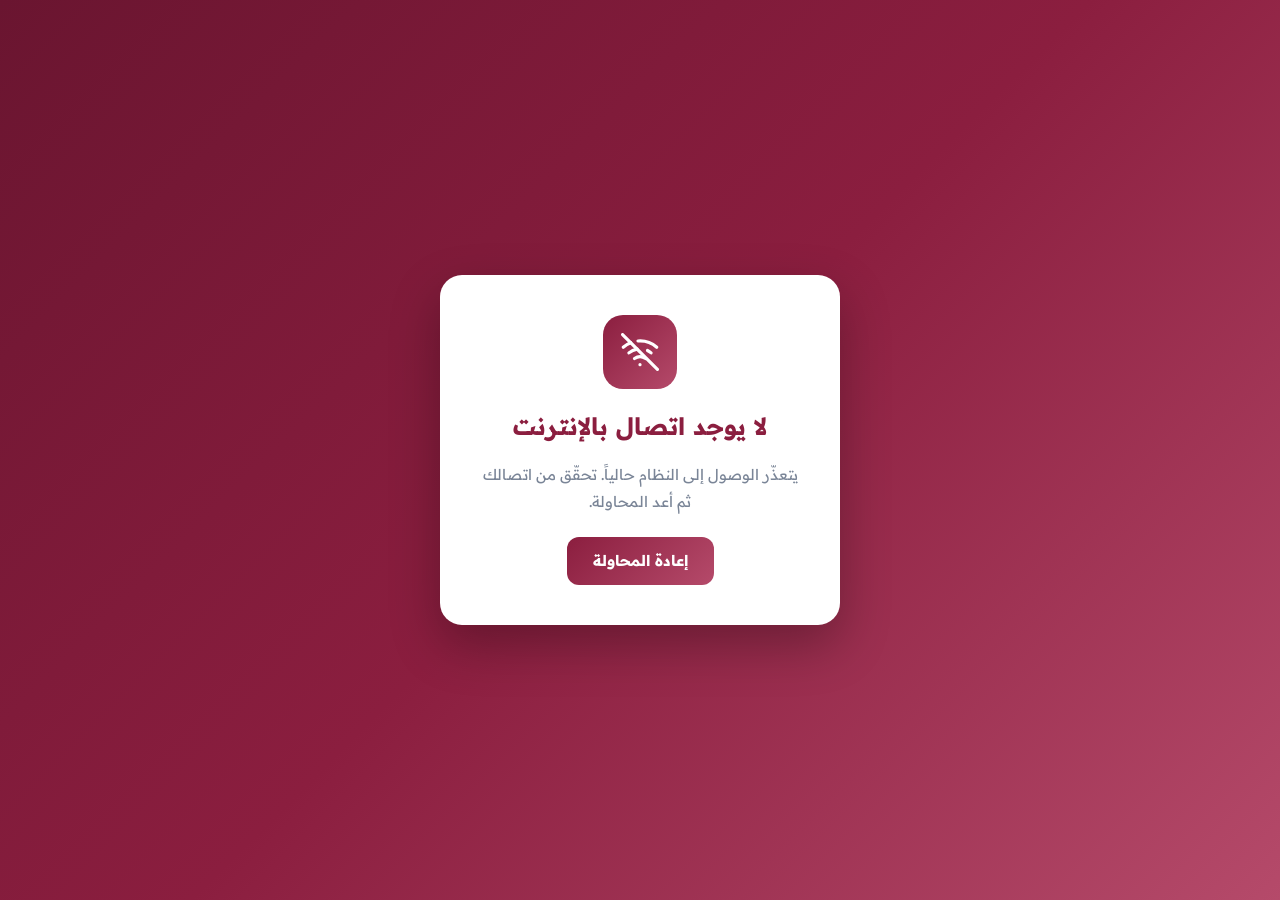
<file: offline.html>
<!DOCTYPE html>
<html lang="ar" dir="rtl">
<head>
<meta charset="UTF-8">
<meta name="viewport" content="width=device-width, initial-scale=1.0">
<title>غير متصل — نظام المهام</title>
<meta name="theme-color" content="#8b1e3f">
<link href="https://fonts.googleapis.com/css2?family=Readex+Pro:wght@400;500;700&display=swap" rel="stylesheet">
<link rel="stylesheet" href="/assets/style.css">
<style>
  body{font-family:'Readex Pro',sans-serif;display:flex;align-items:center;justify-content:center;min-height:100vh;
    background:linear-gradient(135deg,#6a1530,#8b1e3f,#b54a6a);padding:24px}
  .off{background:#fff;border-radius:22px;padding:40px 34px;max-width:400px;text-align:center;
    box-shadow:0 20px 50px rgba(0,0,0,.28)}
  .off .ic{width:74px;height:74px;border-radius:20px;margin:0 auto 18px;display:flex;align-items:center;
    justify-content:center;color:#fff;background:linear-gradient(135deg,#8b1e3f,#b54a6a)}
  .off .ic svg{width:38px;height:38px}
  .off h1{font-family:'Readex Pro',sans-serif;color:#8b1e3f;font-size:24px;margin-bottom:8px}
  .off p{color:#7a8597;font-size:15px;margin-bottom:22px;line-height:1.8}
  .off button{background:linear-gradient(135deg,#8b1e3f,#b54a6a);color:#fff;border:none;border-radius:12px;
    padding:12px 26px;font-size:15px;font-weight:700;font-family:inherit;cursor:pointer}
</style>
</head>
<body>
  <div class="off">
    <div class="ic">
      <svg viewBox="0 0 24 24" fill="none" stroke="currentColor" stroke-width="2" stroke-linecap="round" stroke-linejoin="round">
        <path d="M1 1l22 22"/><path d="M16.72 11.06A10.94 10.94 0 0119 12.55"/><path d="M5 12.55a10.94 10.94 0 015.17-2.39"/>
        <path d="M10.71 5.05A16 16 0 0122.58 9"/><path d="M1.42 9a15.91 15.91 0 014.7-2.88"/><path d="M8.53 16.11a6 6 0 016.95 0"/><line x1="12" y1="20" x2="12.01" y2="20"/>
      </svg>
    </div>
    <h1>لا يوجد اتصال بالإنترنت</h1>
    <p>يتعذّر الوصول إلى النظام حالياً. تحقّق من اتصالك ثم أعد المحاولة.</p>
    <button onclick="location.reload()">إعادة المحاولة</button>
  </div>
</body>
</html>
</file>
<file: assets/style.css>
/* ==========================================================
   نظام المهام — TaskTrak  |  نظام تصميم موحّد (فاتح + داكن)
   ========================================================== */
:root{
  --bg:#FAF9F5; --surface:#FFFFFF; --surface-sunk:#F3F1EC;
  --ink:#1C1B19; --ink-soft:#5F5D57; --ink-mute:#8B8880;
  --line:rgba(28,27,25,.10); --line-strong:rgba(28,27,25,.18);
  --brand:#7B2338; --brand-ink:#FFFFFF; --brand-soft:rgba(123,35,56,.10);
  --late:#B3261E; --late-bg:#FBECEA;
  --doing:#B07310; --doing-bg:#FBF2E1;
  --done:#2E7D57; --done-bg:#E8F3EC;
  --info:#2857A6; --info-bg:#E8EFF9;
  --radius:14px; --radius-sm:9px; --dur:170ms; --ease:cubic-bezier(.2,.6,.3,1);
  --shadow:0 1px 2px rgba(28,27,25,.04),0 10px 30px rgba(28,27,25,.06);
}
html[data-theme="dark"]{
  --bg:#16151A; --surface:#1E1D22; --surface-sunk:#232228;
  --ink:#EEECE7; --ink-soft:#A9A69F; --ink-mute:#7C7973;
  --line:rgba(238,236,231,.11); --line-strong:rgba(238,236,231,.20);
  --brand:#B8536B; --brand-ink:#1A1013; --brand-soft:rgba(184,83,107,.16);
  --late:#E5837A; --late-bg:rgba(229,131,122,.14);
  --doing:#DDA94F; --doing-bg:rgba(221,169,79,.14);
  --done:#6FBF95; --done-bg:rgba(111,191,149,.14);
  --info:#7FA8E0; --info-bg:rgba(127,168,224,.14);
  --shadow:0 1px 2px rgba(0,0,0,.3),0 10px 30px rgba(0,0,0,.35);
}
*{box-sizing:border-box}
html,body{height:100%}
body{margin:0;background:var(--bg);color:var(--ink);
  font-family:"IBM Plex Sans Arabic",system-ui,"Segoe UI",sans-serif;
  font-weight:400;font-size:15px;line-height:1.6;-webkit-font-smoothing:antialiased;direction:rtl}
a{color:inherit;text-decoration:none}
button,input,select,textarea{font:inherit;color:inherit}
button{cursor:pointer}
svg{display:inline-block;vertical-align:middle}
:focus-visible{outline:2px solid var(--brand);outline-offset:2px;border-radius:4px}
@media (prefers-reduced-motion:reduce){*{transition:none!important;animation:none!important}}

/* ===== Login ===== */
.login-wrap{min-height:100vh;display:flex;align-items:center;justify-content:center;padding:24px;background:var(--bg)}
.login-card{background:var(--surface);border:.5px solid var(--line);border-radius:var(--radius);padding:38px 34px;width:100%;max-width:380px;box-shadow:var(--shadow)}
.login-logo{width:52px;height:52px;border-radius:13px;margin:0 auto 18px;display:flex;align-items:center;justify-content:center;color:var(--brand-ink);background:var(--brand)}
.login-logo svg{width:26px;height:26px}
.login-card h1{font-size:20px;font-weight:600;color:var(--ink);text-align:center;margin:0 0 4px}
.login-card .sub{text-align:center;color:var(--ink-mute);font-size:14px;margin-bottom:24px}
.login-card label{display:block;font-size:13px;font-weight:500;margin:14px 0 6px;color:var(--ink-soft)}
.login-card input{width:100%;padding:11px 13px;border:.5px solid var(--line-strong);border-radius:var(--radius-sm);background:var(--bg);font-size:15px}
.login-card input:focus{outline:none;border-color:var(--ink-mute)}
.login-card button{width:100%;margin-top:22px;padding:12px;border:none;border-radius:var(--radius-sm);color:var(--brand-ink);font-size:15px;font-weight:600;background:var(--brand);transition:filter var(--dur) var(--ease)}
.login-card button:hover{filter:brightness(1.08)}
.login-err{background:var(--late-bg);color:var(--late);padding:11px;border-radius:var(--radius-sm);font-size:13.5px;text-align:center;margin-bottom:6px}

/* ===== App shell ===== */
.shell{display:flex;min-height:100vh}
.sidebar{width:232px;flex:none;background:var(--surface);border-inline-start:.5px solid var(--line);display:flex;flex-direction:column;padding:20px 12px 12px;position:sticky;top:0;height:100vh}
.sb-head{display:flex;align-items:center;gap:10px;padding:0 8px 22px}
.sb-logo{width:34px;height:34px;flex:none;border-radius:9px;background:var(--brand);color:var(--brand-ink);display:grid;place-items:center}
.sb-logo svg{width:18px;height:18px}
.sb-title h2{font-size:15px;font-weight:600;line-height:1.2;margin:0}
.sb-title p{font-size:11px;color:var(--ink-mute);letter-spacing:.04em;margin:0}
.sb-nav{display:flex;flex-direction:column;gap:2px;flex:1}
.sb-nav a{display:flex;align-items:center;gap:10px;min-height:44px;padding:0 12px;border-radius:var(--radius-sm);color:var(--ink-soft);font-size:14px;transition:background var(--dur) var(--ease),color var(--dur) var(--ease)}
.sb-nav a svg{width:18px;height:18px;flex:none}
.sb-nav a:hover{background:var(--surface-sunk);color:var(--ink)}
.sb-nav a.active{background:var(--brand);color:var(--brand-ink)}
.sb-nav a .nav-count{margin-inline-start:auto;font-size:12px;opacity:.7}
.sb-nav a.nv-appt:not(.active) svg{color:var(--doing)}
.sb-foot{margin-top:auto;border-top:.5px solid var(--line);padding-top:12px}
.who{display:flex;flex-direction:column;padding:4px 10px 10px}
.who-name{font-size:14px;font-weight:500}
.who-role{font-size:12px;color:var(--ink-mute)}
.logout{display:flex;align-items:center;justify-content:flex-start;gap:9px;width:100%;min-height:40px;padding:0 12px;border-radius:var(--radius-sm);background:transparent;color:var(--ink-soft);font-size:14px;transition:background var(--dur) var(--ease),color var(--dur) var(--ease)}
.logout svg{width:17px;height:17px}
.logout:hover{background:var(--surface-sunk);color:var(--ink)}

.main{flex:1;min-width:0;display:flex;flex-direction:column}
.topbar{display:flex;align-items:center;gap:12px;padding:15px 28px;border-bottom:.5px solid var(--line);background:var(--bg);position:sticky;top:0;z-index:5}
.topbar h1{margin:0;font-size:18px;font-weight:600;letter-spacing:-.01em}
.burger{display:none}
.content{padding:24px 28px 64px;width:100%;max-width:920px;margin:0 auto}

/* topbar tools */
.topbar-bell,.topbar-logout,.theme-btn{margin-inline-start:0}
.topbar-tools{margin-inline-start:auto;display:flex;gap:6px;align-items:center}
.icon-btn,.topbar-bell,.theme-btn{width:38px;height:38px;display:grid;place-items:center;border:.5px solid var(--line-strong);border-radius:var(--radius-sm);background:transparent;color:var(--ink-soft);position:relative;transition:background var(--dur) var(--ease),color var(--dur) var(--ease)}
.icon-btn:hover,.topbar-bell:hover,.theme-btn:hover{background:var(--surface);color:var(--ink)}
.icon-btn svg,.topbar-bell svg,.theme-btn svg{width:18px;height:18px}
.bell-badge{position:absolute;top:-6px;inset-inline-start:-6px;min-width:18px;height:18px;padding:0 5px;border-radius:20px;background:var(--late);color:#fff;font-size:11px;font-weight:700;display:flex;align-items:center;justify-content:center;box-shadow:0 0 0 2px var(--bg)}

/* ===== Flash ===== */
.flash{padding:11px 16px;border-radius:var(--radius-sm);font-size:14px;font-weight:500;margin-bottom:18px;border:.5px solid var(--line)}
.flash-ok{background:var(--done-bg);color:var(--done);border-color:transparent}
.flash-err{background:var(--late-bg);color:var(--late);border-color:transparent}

/* ===== Pills / chips ===== */
.pills,.chips{display:flex;flex-wrap:wrap;gap:6px;margin-bottom:14px}
.pill,.chip{display:inline-flex;align-items:center;gap:6px;min-height:34px;padding:0 14px;border-radius:999px;border:.5px solid var(--line-strong);background:transparent;color:var(--ink-soft);font-size:13px;transition:background var(--dur) var(--ease),color var(--dur) var(--ease),border-color var(--dur) var(--ease)}
.pill:hover,.chip:hover{background:var(--surface)}
.pill .n,.chip-n{color:var(--ink-mute);font-size:12px}
.pill.active,.chip.active{background:var(--ink);border-color:var(--ink);color:var(--bg)}
.pill.active .n,.chip.active .chip-n{color:var(--bg);opacity:.6}
.pill.p-late{border-color:color-mix(in srgb,var(--late) 40%,transparent);color:var(--late)}
.pill.p-late.active{background:var(--late);border-color:var(--late);color:#fff}
.pill.p-late.active .n{color:#fff}

/* ===== Toolbar ===== */
.toolbar{display:flex;flex-wrap:wrap;gap:8px;align-items:center;margin-bottom:24px}
.search{position:relative;flex:1;min-width:190px}
.search svg{position:absolute;inset-inline-start:11px;top:11px;color:var(--ink-mute);width:17px;height:17px}
.search input{width:100%;height:40px;padding:0 36px 0 12px;border:.5px solid var(--line-strong);border-radius:var(--radius-sm);background:var(--surface)}
.search input::placeholder{color:var(--ink-mute)}
.search input:focus{border-color:var(--ink-mute);outline:none}
.search button{display:none}
select{height:40px;padding:0 12px;border:.5px solid var(--line-strong);border-radius:var(--radius-sm);background:var(--surface);color:var(--ink)}
.toolbar-actions{display:flex;gap:8px;flex-wrap:wrap;align-items:center}

/* ===== Buttons ===== */
.btn-primary,.btn-soft,.btn-danger,.btn-gold{display:inline-flex;align-items:center;gap:7px;height:40px;padding:0 15px;border-radius:var(--radius-sm);font-size:14px;font-weight:500;white-space:nowrap;border:.5px solid var(--line-strong);background:transparent;color:var(--ink-soft);transition:background var(--dur) var(--ease),color var(--dur) var(--ease),filter var(--dur) var(--ease)}
.btn-primary svg,.btn-soft svg,.btn-danger svg,.btn-gold svg{width:16px;height:16px}
.btn-soft:hover{background:var(--surface);color:var(--ink)}
.btn-primary{background:var(--brand);border-color:var(--brand);color:var(--brand-ink)}
.btn-primary:hover{filter:brightness(1.08)}
.btn-gold{border-color:color-mix(in srgb,var(--doing) 45%,transparent);color:var(--doing)}
.btn-gold:hover{background:var(--doing-bg)}
.btn-danger{border-color:color-mix(in srgb,var(--late) 40%,transparent);color:var(--late)}
.btn-danger:hover{background:var(--late-bg)}
.sm{height:32px;padding:0 12px;font-size:13px}

/* ===== Rows (tasks) ===== */
.group{margin-bottom:22px}
.group-label{font-size:12px;color:var(--ink-soft);margin:0 2px 8px;font-weight:500}
.group-label.late{color:var(--late)}
.rows{background:var(--surface);border:.5px solid var(--line);border-radius:var(--radius);overflow:hidden}
.row{display:flex;align-items:center;gap:12px;padding:12px 16px;min-height:60px;border-bottom:.5px solid var(--line);transition:background var(--dur) var(--ease)}
.row:last-child{border-bottom:0}
.row:hover{background:var(--surface-sunk)}
.row.is-done{opacity:.6}
.row.is-done .row-title{text-decoration:line-through}
.row-dot{width:24px;height:24px;flex:none;display:grid;place-items:center}
.row-dot .d{width:8px;height:8px;border-radius:50%;display:block}
.d.s-new{background:var(--info)} .d.s-prog{background:var(--doing)} .d.s-done{background:var(--done)} .d.s-fail{background:var(--late)}
.row-dot .chk{color:var(--done)}
.row-body{flex:1;min-width:0}
.row-title{font-size:15px;font-weight:500;margin:0 0 2px;line-height:1.35}
.row-meta{font-size:12px;color:var(--ink-soft);margin:0;white-space:nowrap;overflow:hidden;text-overflow:ellipsis}
.due{font-size:12px;color:var(--ink-soft);flex:none;white-space:nowrap}
.due.late{color:var(--late)}
.avatar{width:26px;height:26px;flex:none;border-radius:50%;background:var(--surface-sunk);color:var(--ink-soft);display:grid;place-items:center;font-size:11px;border:.5px solid var(--line)}
.row-go{flex:none;color:var(--ink-mute);display:grid;place-items:center;width:22px}
.row-go svg{width:16px;height:16px}

/* ===== Badges ===== */
.badge{font-size:11px;font-weight:600;padding:3px 9px;border-radius:var(--radius-sm);flex:none;background:var(--surface-sunk);color:var(--ink-soft);white-space:nowrap;display:inline-flex;align-items:center;gap:5px}
.badge.s-new{background:var(--info-bg);color:var(--info)}
.badge.s-prog{background:var(--doing-bg);color:var(--doing)}
.badge.s-done{background:var(--done-bg);color:var(--done)}
.badge.s-fail{background:var(--late-bg);color:var(--late)}
.prio{font-size:11px;font-weight:600;padding:3px 9px;border-radius:var(--radius-sm);flex:none;background:var(--surface-sunk);color:var(--ink-soft)}
.prio-high{background:var(--late-bg);color:var(--late)}
.prio-mid{background:var(--doing-bg);color:var(--doing)}
.prio-low{background:var(--done-bg);color:var(--done)}

/* ===== Cards / detail ===== */
.card{background:var(--surface);border:.5px solid var(--line);border-radius:var(--radius);padding:20px;margin-bottom:16px}
.card-h{font-size:15px;font-weight:600;color:var(--ink);margin:0 0 14px}
.detail-head{display:flex;justify-content:space-between;align-items:center;gap:12px;margin-bottom:16px;flex-wrap:wrap}
.back{color:var(--ink-soft);font-weight:500;font-size:14px}
.back:hover{color:var(--brand)}
.detail-actions{display:flex;gap:8px;align-items:center}
.detail-actions form{display:inline}
.detail-title-row{display:flex;justify-content:space-between;align-items:flex-start;gap:14px;margin-bottom:16px}
.detail-title-row h2{font-size:20px;font-weight:600;margin:0}
.detail-grid{display:grid;grid-template-columns:repeat(auto-fit,minmax(130px,1fr));gap:10px;margin-bottom:16px}
.cell{background:var(--surface-sunk);border:.5px solid var(--line);border-radius:var(--radius-sm);padding:10px 13px}
.cell .k{font-size:11.5px;color:var(--ink-mute);margin-bottom:4px}
.cell .val{font-size:14px;font-weight:500}
.block{margin-top:16px}
.block h3{font-size:12px;letter-spacing:.02em;color:var(--ink-mute);margin:0 0 7px;font-weight:600}
.block .txt,.reply-box .txt{font-size:14.5px;line-height:1.85}
.block .note{background:var(--surface-sunk);border:.5px solid var(--line);border-radius:var(--radius-sm);padding:11px 13px}
.muted{color:var(--ink-mute)}

/* reply + status controls */
.reply-box{background:var(--surface-sunk);border:.5px solid var(--line);border-radius:var(--radius-sm);padding:15px}
.reply-box.answered{background:var(--done-bg);border-color:transparent}
.reply-box.answered.neg{background:var(--late-bg)}
.reply-box .txt{margin-top:9px}
.reply-meta{font-size:12px;color:var(--ink-mute);margin-top:9px}
.reply-form textarea,.comment-form textarea,.field textarea{width:100%;padding:11px 13px;border:.5px solid var(--line-strong);border-radius:var(--radius-sm);background:var(--bg);font-family:inherit;font-size:14.5px;resize:vertical;min-height:84px;line-height:1.8;margin-bottom:12px}
.reply-form textarea:focus,.comment-form textarea:focus,.field textarea:focus{outline:none;border-color:var(--ink-mute)}
.status-choices{display:flex;gap:8px;flex-wrap:wrap;margin-bottom:12px}
.status-choices label{border:.5px solid var(--line-strong);border-radius:var(--radius-sm);padding:8px 15px;font-size:13.5px;font-weight:500;color:var(--ink-soft);background:var(--surface);cursor:pointer;transition:.15s}
.status-choices input{display:none}
.status-choices label.sel,.status-choices label:has(input:checked){border-color:var(--brand);background:var(--brand);color:var(--brand-ink)}
.status-set{margin-top:16px;padding-top:16px;border-top:.5px dashed var(--line)}
.status-set-label{font-size:13px;font-weight:600;color:var(--ink-soft);margin-bottom:9px}
.postpone-field{margin:4px 0 12px}

/* comments */
.comments{display:flex;flex-direction:column;gap:10px;margin-bottom:14px}
.comment{border:.5px solid var(--line);border-radius:var(--radius-sm);padding:11px 14px;background:var(--surface-sunk)}
.comment.from-manager{border-inline-start:3px solid var(--brand)}
.comment.from-head{border-inline-start:3px solid var(--doing)}
.comment-head{font-size:12px;color:var(--ink-mute);margin-bottom:5px;display:flex;gap:8px;align-items:center;flex-wrap:wrap}
.comment-head strong{color:var(--ink);font-size:13.5px;font-weight:600}
.comment-body{font-size:14.5px;line-height:1.8}
.tag{font-size:11px;background:var(--surface);border:.5px solid var(--line);border-radius:20px;padding:2px 9px;font-weight:500}
.tag.role-manager{background:var(--brand-soft);color:var(--brand);border-color:transparent}
.tag.role-head{background:var(--info-bg);color:var(--info);border-color:transparent}
.tag.role-member{background:var(--surface-sunk);color:var(--ink-soft)}
.tag.off{background:var(--late-bg);color:var(--late);border-color:transparent}
.when{margin-inline-start:auto}

/* ===== Forms ===== */
.field{margin-bottom:14px}
.field label{display:block;font-size:13px;font-weight:500;margin-bottom:6px;color:var(--ink-soft)}
.field input,.field select{width:100%;padding:10px 13px;border:.5px solid var(--line-strong);border-radius:var(--radius-sm);background:var(--bg);font-family:inherit;font-size:14px}
.field input:focus,.field select:focus{outline:none;border-color:var(--ink-mute)}
.field-row{display:grid;grid-template-columns:1fr 1fr;gap:12px}
.form-foot{display:flex;justify-content:flex-end;gap:10px;margin-top:6px}
.hint{font-weight:400;color:var(--ink-mute);font-size:12px}
.check{display:flex;align-items:center;gap:8px;font-size:14px;font-weight:500;margin:6px 0 4px}
.check input{width:auto}
select optgroup{font-weight:600;color:var(--brand)}
select option{font-weight:400;color:var(--ink)}

/* ===== Users ===== */
.two-col{display:grid;grid-template-columns:1.3fr 1fr;gap:16px;align-items:start}
.user-list{display:flex;flex-direction:column;gap:9px}
.user-row{display:flex;justify-content:space-between;align-items:center;gap:12px;border:.5px solid var(--line);border-radius:var(--radius-sm);padding:11px 14px;background:var(--surface-sunk)}
.user-name{font-weight:600;font-size:15px}
.user-sub{font-size:12px;color:var(--ink-mute);margin-top:3px;display:flex;gap:7px;align-items:center;flex-wrap:wrap}
.user-actions{display:flex;gap:7px;align-items:center}
.user-actions form{display:inline}

/* ===== Stats ===== */
.stats{display:grid;grid-template-columns:repeat(5,1fr);gap:10px;margin-bottom:22px}
.stat{background:var(--surface);border:.5px solid var(--line);border-radius:var(--radius);padding:14px 16px;text-align:right}
.stat.active,a.stat.sel{border-color:var(--ink)}
.stat .v{font-size:24px;font-weight:700;line-height:1}
.stat .l{font-size:12px;color:var(--ink-mute);margin-top:5px}
.stat.all .v{color:var(--brand)} .stat.new .v{color:var(--info)} .stat.prog .v{color:var(--doing)}
.stat.done .v{color:var(--done)} .stat.fail .v{color:var(--late)}
.rate-row{display:flex;align-items:center;gap:16px;margin-bottom:10px}
.rate-num{font-size:30px;font-weight:700;color:var(--brand);min-width:70px}
.rate-bar{flex:1;height:12px;background:var(--surface-sunk);border-radius:20px;overflow:hidden}
.rate-bar span{display:block;height:100%;background:var(--done);border-radius:20px}
.count-pill{font-size:12px;font-weight:700;background:var(--surface-sunk);color:var(--ink-soft);border-radius:20px;padding:2px 10px;margin-inline-start:6px}
.count-pill.danger{background:var(--late-bg);color:var(--late)}
.overdue-list{display:flex;flex-direction:column;gap:8px}
.overdue-row{display:flex;justify-content:space-between;align-items:center;gap:10px;flex-wrap:wrap;border:.5px solid var(--line);border-radius:var(--radius-sm);padding:10px 13px;background:var(--surface-sunk)}
.overdue-row:hover{border-color:var(--line-strong)}
.ov-title{font-weight:500;font-size:14px}
.ov-meta{display:flex;gap:10px;align-items:center;flex-wrap:wrap;font-size:12px;color:var(--ink-mute)}
.ov-date{color:var(--late);font-weight:600}
.tbl-wrap{overflow-x:auto}
.tbl{width:100%;border-collapse:collapse;font-size:14px;min-width:560px}
.tbl th,.tbl td{padding:11px 12px;text-align:center;border-bottom:.5px solid var(--line)}
.tbl th{font-size:12px;color:var(--ink-mute);font-weight:600;background:var(--surface-sunk)}
.tbl th:first-child,.tbl td:first-child{text-align:right}
.tbl .strong{font-weight:600}
.tbl .c-done{color:var(--done);font-weight:600}
.tbl .c-fail{color:var(--late);font-weight:600}
.rate-cell{display:flex;align-items:center;gap:8px;justify-content:center}
.mini-bar{width:70px;height:7px;background:var(--surface-sunk);border-radius:10px;overflow:hidden}
.mini-bar span{display:block;height:100%;background:var(--done)}
.mini-pct{font-size:12px;font-weight:600;color:var(--ink-soft);min-width:34px}

/* ===== Appointments ===== */
.appt-list{display:flex;flex-direction:column;gap:10px}
.appt{display:flex;gap:14px;align-items:center;background:var(--surface);border:.5px solid var(--line);border-radius:var(--radius);padding:13px 15px;transition:background var(--dur) var(--ease)}
.appt:hover{background:var(--surface-sunk)}
.appt-date{flex:none;width:66px;text-align:center;color:var(--brand-ink);border-radius:var(--radius-sm);padding:9px 6px;background:var(--brand)}
.appt.past .appt-date{background:var(--ink-mute)}
.appt-date .d{font-size:22px;font-weight:700;line-height:1}
.appt-date .mo{font-size:11px;opacity:.9;margin-top:2px}
.appt-date .t{display:inline-flex;align-items:center;gap:4px;font-size:11px;font-weight:600;margin-top:6px;border-top:1px solid rgba(255,255,255,.3);padding-top:5px}
.appt-date .t svg{width:12px;height:12px}
.appt-body{flex:1;min-width:0}
.appt-subject{font-size:15px;font-weight:600;margin-bottom:5px;display:flex;align-items:center;gap:8px;flex-wrap:wrap}
.appt-meta{display:flex;gap:12px;flex-wrap:wrap;font-size:12px;color:var(--ink-mute)}
.appt-meta b{color:var(--ink-soft);font-weight:600}
.appt-share{display:inline-flex;align-items:center;gap:5px;background:var(--info-bg);color:var(--info);border-radius:20px;padding:3px 10px;font-size:11.5px;font-weight:600;margin-top:8px}
.appt-go{flex:none;color:var(--ink-mute)}
.appt-go svg{width:18px;height:18px}
.appt-pill{font-size:11px;font-weight:700;border-radius:20px;padding:2px 10px}
.appt-pill.up{background:var(--done-bg);color:var(--done)}
.appt-pill.past{background:var(--surface-sunk);color:var(--ink-soft)}
.ast{font-size:11px;font-weight:700;border-radius:20px;padding:3px 11px;display:inline-flex;align-items:center;gap:5px}
.ast::before{content:'';width:6px;height:6px;border-radius:50%;background:currentColor}
.ast-sched{background:var(--info-bg);color:var(--info)}
.ast-done{background:var(--done-bg);color:var(--done)}
.ast-post{background:var(--doing-bg);color:var(--doing)}
.ast-noshow{background:var(--late-bg);color:var(--late)}
.appt-hero{display:flex;gap:16px;align-items:center}
.appt-hero-date{flex:none;width:82px;text-align:center;color:var(--brand-ink);border-radius:var(--radius);padding:14px 8px;background:var(--brand)}
.appt-hero-date .d{font-size:34px;font-weight:700;line-height:1}
.appt-hero-date .mo{font-size:13px;opacity:.92;margin-top:3px}
.appt-hero-body{flex:1;min-width:0}
.appt-hero-top{display:flex;align-items:center;gap:12px;flex-wrap:wrap;margin-bottom:8px}
.appt-hero-top h2{font-size:20px;font-weight:600;margin:0}
.appt-hero-when{display:inline-flex;align-items:center;gap:8px;font-size:14.5px;font-weight:500;color:var(--ink-soft)}
.appt-hero-when svg{width:17px;height:17px}
.appt-hero-postponed{margin-top:8px;font-size:13.5px;font-weight:600;color:var(--doing)}

/* ===== Notifications ===== */
.notif-list{display:flex;flex-direction:column;gap:8px}
.notif{display:flex;gap:12px;align-items:flex-start;border:.5px solid var(--line);border-radius:var(--radius-sm);padding:12px 14px;background:var(--surface);transition:.15s}
.notif:hover{background:var(--surface-sunk)}
.notif.unread{background:var(--brand-soft);border-color:transparent}
.notif-ic{flex:none;width:36px;height:36px;border-radius:9px;display:grid;place-items:center}
.notif-ic svg{width:18px;height:18px}
.notif.nt-task .notif-ic{background:var(--info-bg);color:var(--info)}
.notif.nt-appt .notif-ic{background:var(--doing-bg);color:var(--doing)}
.notif-body{display:flex;flex-direction:column;gap:2px;min-width:0}
.notif-title{font-weight:600;font-size:14.5px}
.notif-text{font-size:13px;color:var(--ink-soft)}
.notif-when{font-size:12px;color:var(--ink-mute);margin-top:2px}

/* ===== Empty ===== */
.empty{border:.5px dashed var(--line-strong);border-radius:var(--radius);padding:40px 24px;text-align:center;color:var(--ink-soft)}
.empty svg{width:34px;height:34px;color:var(--ink-mute);margin-bottom:12px}
.empty p{margin:0 0 4px;font-size:15px;color:var(--ink)}
.empty span{font-size:13px}

.center-card{text-align:center;max-width:420px;margin:40px auto}
.center-card h2{font-weight:600;color:var(--ink);margin:0 0 10px}
.center-card p{margin-bottom:18px}
.form-card form .field{margin-bottom:14px}

/* ===== Responsive ===== */
@media (max-width:860px){
  .shell{flex-direction:column}
  .sidebar{width:100%;height:auto;position:static;flex-direction:row;align-items:center;gap:8px;padding:10px 14px;border-inline-start:0;border-bottom:.5px solid var(--line);overflow-x:auto}
  .sb-head{padding:0 6px 0 0}
  .sb-title{display:none}
  .sb-nav{flex-direction:row;gap:4px;flex:none}
  .sb-nav a{min-height:40px;white-space:nowrap}
  .sb-nav a .nav-count{margin-inline-start:6px}
  .sb-foot{margin:0;margin-inline-start:auto;border:0;padding:0;display:flex;align-items:center}
  .who{display:none}
  .logout{width:auto}
  .content{padding:18px 14px 56px}
  .topbar{padding:14px 16px}
  .field-row{grid-template-columns:1fr}
  .two-col{grid-template-columns:1fr}
  .stats{grid-template-columns:repeat(3,1fr)}
}
@media (max-width:520px){
  .stats{grid-template-columns:repeat(2,1fr)}
  .topbar-logout span{display:none}
}

/* ===== Share appointment ===== */
.share-link{display:flex;gap:8px;margin-bottom:12px}
.share-link input{flex:1;height:40px;padding:0 12px;border:.5px solid var(--line-strong);border-radius:var(--radius-sm);background:var(--surface-sunk);color:var(--ink-soft);font-size:13px;direction:ltr;text-align:left}
.share-btns{display:flex;gap:8px;flex-wrap:wrap}
.share-btn{display:inline-flex;align-items:center;gap:7px;height:40px;padding:0 15px;border-radius:var(--radius-sm);font-size:14px;font-weight:500;border:.5px solid var(--line-strong);background:var(--surface);color:var(--ink-soft);transition:background var(--dur) var(--ease),color var(--dur) var(--ease)}
.share-btn svg{width:17px;height:17px}
.share-btn:hover{background:var(--surface-sunk);color:var(--ink)}
.share-btn.wa{border-color:color-mix(in srgb,#25D366 45%,transparent);color:#1EA952}
.share-btn.wa:hover{background:rgba(37,211,102,.12)}
.share-btn.tg{border-color:color-mix(in srgb,#2AABEE 45%,transparent);color:#1E96D6}
.share-btn.tg:hover{background:rgba(42,171,238,.12)}

/* ===== Home boxes (mini lists) ===== */
.home-boxes{margin-bottom:16px}
.mini-list{display:flex;flex-direction:column}
.mini-row{display:flex;align-items:center;gap:11px;padding:10px 4px;border-bottom:.5px solid var(--line)}
.mini-row:last-child{border-bottom:0}
.mini-row:hover{background:var(--surface-sunk)}
.mini-row .d{width:8px;height:8px;border-radius:50%;flex:none}
.mini-date{flex:none;width:58px;text-align:center;font-size:13px;font-weight:700;color:var(--brand);display:flex;flex-direction:column;line-height:1.2}
.mini-date small{font-weight:500;color:var(--ink-mute);font-size:11px}
.mini-main{flex:1;min-width:0;display:flex;flex-direction:column}
.mini-title{font-size:14px;font-weight:500;white-space:nowrap;overflow:hidden;text-overflow:ellipsis}
.mini-sub{font-size:12px;color:var(--ink-mute);white-space:nowrap;overflow:hidden;text-overflow:ellipsis}
.mini-more{display:inline-block;margin-top:12px;font-size:13px;font-weight:600;color:var(--brand)}

/* ===== Outcomes (مخرجات اللقاءات) ===== */
.sb-nav a.nv-outcome:not(.active) svg{color:var(--done)}
.notif.nt-outcome .notif-ic{background:var(--done-bg);color:var(--done)}
button:disabled,.btn-primary:disabled{opacity:.5;cursor:not-allowed}

/* بادجات المتابعة في القائمة */
.oc-follow{display:inline-flex;align-items:center;gap:4px;font-size:11.5px;font-weight:600;border-radius:20px;padding:2px 9px}
.oc-follow.yes{background:var(--info-bg);color:var(--info)}
.oc-follow.no{background:var(--surface-sunk);color:var(--ink-mute)}

/* اختيار الحاضرين */
.att-head{display:flex;align-items:center;gap:10px;margin-bottom:8px}
.att-count{font-size:12.5px;color:var(--ink-mute)}
.att-grid{display:grid;grid-template-columns:repeat(auto-fill,minmax(180px,1fr));gap:8px;max-height:260px;overflow-y:auto;padding:2px}
.att{display:flex;flex-direction:column;gap:1px;border:.5px solid var(--line-strong);border-radius:var(--radius-sm);padding:9px 12px;padding-inline-start:36px;background:var(--surface);cursor:pointer;position:relative;transition:background var(--dur) var(--ease),border-color var(--dur) var(--ease)}
.att:hover{background:var(--surface-sunk)}
.att input{position:absolute;inset-inline-start:12px;top:50%;transform:translateY(-50%);width:16px;height:16px;flex:none;accent-color:var(--brand)}
.att.on{border-color:var(--brand);background:var(--brand-soft)}
.att-name{font-size:14px;font-weight:600;white-space:nowrap;overflow:hidden;text-overflow:ellipsis}
.att-role{font-size:11.5px;color:var(--ink-mute);white-space:nowrap;overflow:hidden;text-overflow:ellipsis}

/* محرّر النص الغنيّ */
.rte{border:.5px solid var(--line-strong);border-radius:var(--radius-sm);background:var(--bg);overflow:hidden}
.rte-toolbar{display:flex;flex-wrap:wrap;gap:3px;padding:7px 8px;background:var(--surface-sunk);border-bottom:.5px solid var(--line)}
.rte-btn{min-width:32px;height:30px;padding:0 8px;border:.5px solid transparent;border-radius:6px;background:transparent;color:var(--ink-soft);font-size:14px;line-height:1;display:inline-flex;align-items:center;justify-content:center;transition:background var(--dur) var(--ease),color var(--dur) var(--ease)}
.rte-btn:hover{background:var(--surface);color:var(--ink);border-color:var(--line)}
.rte-sep{width:1px;align-self:stretch;margin:3px 2px;background:var(--line)}
.rte-area{min-height:180px;padding:14px 15px;font-size:14.5px;line-height:1.9;outline:none}
.rte-area:focus{background:var(--surface)}
.rte-area:empty::before{content:'اكتب مخرجات اللقاء هنا…';color:var(--ink-mute)}
.rte-hidden{position:absolute;width:1px;height:1px;padding:0;margin:-1px;overflow:hidden;clip:rect(0 0 0 0);border:0}
/* محتوى المحرّر والعرض */
.rte-area p,.rte-content p{margin:0 0 10px}
.rte-area ul,.rte-area ol,.rte-content ul,.rte-content ol{margin:0 0 10px;padding-inline-start:24px}
.rte-area h3,.rte-content h3{font-size:16px;font-weight:600;margin:4px 0 8px}
.rte-area blockquote,.rte-content blockquote{margin:0 0 10px;padding:6px 14px;border-inline-start:3px solid var(--brand);background:var(--surface-sunk);border-radius:6px;color:var(--ink-soft)}
.rte-area a,.rte-content a{color:var(--info);text-decoration:underline}
.rte-content{font-size:14.5px;line-height:1.9}
.rte-content h3:first-child,.rte-content p:first-child{margin-top:0}

/* شرائح الحاضرين في التفاصيل */
.att-chips{display:flex;flex-wrap:wrap;gap:8px}
.att-chip{display:inline-flex;align-items:center;gap:8px;background:var(--surface-sunk);border:.5px solid var(--line);border-radius:999px;padding:5px 13px 5px 6px}
.ac-av{width:28px;height:28px;flex:none;border-radius:50%;background:var(--brand);color:var(--brand-ink);display:grid;place-items:center;font-size:12px;font-weight:700}
.ac-main{display:flex;flex-direction:column;line-height:1.25}
.ac-name{font-size:13.5px;font-weight:600}
.ac-role{font-size:11px;color:var(--ink-mute)}

/* صندوق المتابعة + ملاحظة الإرسال */
.followup-box{display:flex;flex-direction:column;gap:8px;align-items:flex-start}
.followup-box .txt{font-size:14px}
.sent-note{display:inline-block;background:var(--done-bg);color:var(--done);font-size:13px;font-weight:600;border-radius:var(--radius-sm);padding:8px 13px;margin-bottom:12px}

/* ===== Calendar (التقويم) ===== */
.sb-nav a.nv-cal:not(.active) svg{color:var(--info)}
.cal-top{display:flex;align-items:center;justify-content:space-between;gap:12px;flex-wrap:wrap;margin-bottom:16px}
.cal-nav{display:flex;align-items:center;gap:8px}
.cal-arrow{width:36px;height:36px;display:grid;place-items:center;border:.5px solid var(--line-strong);border-radius:var(--radius-sm);color:var(--ink-soft);background:var(--surface);transition:background var(--dur) var(--ease),color var(--dur) var(--ease)}
.cal-arrow:hover{background:var(--surface-sunk);color:var(--ink)}
.cal-arrow svg{width:18px;height:18px}
.cal-title{font-size:17px;font-weight:600;margin:0;min-width:140px;text-align:center}
.cal-actions{display:flex;gap:8px;align-items:center;flex-wrap:wrap}
.cal-wrap{overflow-x:auto;border:.5px solid var(--line);border-radius:var(--radius);background:var(--surface)}
.cal-grid{display:grid;grid-template-columns:repeat(7,minmax(92px,1fr));min-width:660px}
.cal-dow{padding:10px 8px;text-align:center;font-size:12.5px;font-weight:600;color:var(--ink-mute);background:var(--surface-sunk);border-bottom:.5px solid var(--line)}
.cal-cell{min-height:104px;border-inline-start:.5px solid var(--line);border-bottom:.5px solid var(--line);padding:5px 6px 7px;display:flex;flex-direction:column;gap:4px}
.cal-grid .cal-dow:nth-child(7n+1),.cal-cell:nth-child(7n+1){border-inline-start:0}
.cal-cell.out{background:var(--surface-sunk);opacity:.5}
.cal-cell.today{background:var(--brand-soft)}
.cal-cell-head{display:flex;align-items:center;justify-content:space-between;gap:4px}
.cal-dnum{font-size:13px;font-weight:600;color:var(--ink-soft);width:24px;height:24px;display:grid;place-items:center}
.cal-cell.today .cal-dnum{background:var(--brand);color:var(--brand-ink);border-radius:50%}
.cal-add{width:22px;height:22px;display:grid;place-items:center;border-radius:6px;color:var(--ink-mute);opacity:0;transition:opacity var(--dur) var(--ease),background var(--dur) var(--ease),color var(--dur) var(--ease)}
.cal-add svg{width:14px;height:14px}
.cal-cell:hover .cal-add{opacity:1}
.cal-add:hover{background:var(--brand);color:var(--brand-ink)}
.cal-events{display:flex;flex-direction:column;gap:3px}
.cal-ev{display:flex;align-items:center;gap:5px;padding:3px 7px;border-radius:6px;background:var(--surface-sunk);border-inline-start:3px solid var(--ink-mute);font-size:11.5px;overflow:hidden}
.cal-ev:hover{filter:brightness(.97)}
.cal-ev-t{font-weight:700;flex:none;font-variant-numeric:tabular-nums}
.cal-ev-s{white-space:nowrap;overflow:hidden;text-overflow:ellipsis;color:var(--ink-soft)}
.cal-ev.ast-sched{background:var(--info-bg);border-inline-start-color:var(--info)}.cal-ev.ast-sched .cal-ev-t{color:var(--info)}
.cal-ev.ast-done{background:var(--done-bg);border-inline-start-color:var(--done)}.cal-ev.ast-done .cal-ev-t{color:var(--done)}
.cal-ev.ast-post{background:var(--doing-bg);border-inline-start-color:var(--doing)}.cal-ev.ast-post .cal-ev-t{color:var(--doing)}
.cal-ev.ast-noshow{background:var(--late-bg);border-inline-start-color:var(--late)}.cal-ev.ast-noshow .cal-ev-t{color:var(--late)}
.cal-more{font-size:11px;font-weight:600;color:var(--ink-mute);padding:1px 7px}
.cal-more:hover{color:var(--brand)}
.cal-hint{font-size:12.5px;margin-top:12px;text-align:center}
.cal-hint-plus{display:inline-grid;place-items:center;width:17px;height:17px;border-radius:5px;background:var(--brand);color:var(--brand-ink);font-weight:700;vertical-align:middle}
@media (max-width:620px){
  .cal-add{opacity:1}
  .cal-title{font-size:15px;min-width:110px}
}

/* ===== Login alt / 2FA ===== */
.login-alt{font-size:12.5px;color:var(--ink-mute);text-align:center;margin:14px 0 0}
.login-alt a{color:var(--brand);font-weight:600}
.sec-head{display:flex;align-items:center;justify-content:space-between;gap:10px;flex-wrap:wrap}
.status-chip{font-size:11.5px;font-weight:700;border-radius:20px;padding:3px 11px}
.status-chip.on{background:var(--done-bg);color:var(--done)}
.status-chip.off{background:var(--surface-sunk);color:var(--ink-mute)}
.acct-actions{display:flex;flex-direction:column;gap:10px}
.inline-pw{display:flex;gap:8px;flex-wrap:wrap;align-items:center}
.inline-pw input{flex:1;min-width:180px;padding:10px 13px;border:.5px solid var(--line-strong);border-radius:var(--radius-sm);background:var(--bg);font-size:14px}
.inline-pw input:focus{outline:none;border-color:var(--ink-mute)}
.tfa-steps{margin:0 0 18px;padding-inline-start:20px;color:var(--ink-soft);font-size:14px;line-height:1.9}
.tfa-steps li{margin-bottom:4px}
.tfa-enroll{display:flex;gap:20px;flex-wrap:wrap;align-items:center;margin-bottom:18px}
.tfa-qr{width:200px;height:200px;flex:none;background:#fff;border:.5px solid var(--line);border-radius:var(--radius-sm);padding:10px;display:grid;place-items:center}
.tfa-qr svg{width:100%;height:100%;display:block}
.tfa-qr-fallback{font-size:12px;color:#999;text-align:center}
.tfa-manual{display:flex;flex-direction:column;gap:8px;align-items:flex-start}
.tfa-manual .k{font-size:12px;color:var(--ink-mute)}
.tfa-key{font-family:ui-monospace,Menlo,Consolas,monospace;font-size:16px;letter-spacing:.08em;background:var(--surface-sunk);border:.5px solid var(--line);border-radius:var(--radius-sm);padding:10px 14px;direction:ltr;word-break:break-all}
.tfa-confirm{border-top:.5px dashed var(--line);padding-top:16px}
.rec-warn{background:var(--doing-bg);color:var(--doing);border-radius:var(--radius-sm);padding:12px 14px;font-size:13.5px;line-height:1.7;margin-bottom:16px}
.rec-grid{display:grid;grid-template-columns:repeat(auto-fill,minmax(130px,1fr));gap:9px;margin-bottom:16px}
.rec-code{font-family:ui-monospace,Menlo,Consolas,monospace;font-size:15px;letter-spacing:.05em;text-align:center;background:var(--surface-sunk);border:.5px solid var(--line);border-radius:var(--radius-sm);padding:10px;direction:ltr}

/* ===== القوالب الفنية (Skins) ===== */
/* فاتح — تُغيَّر ألوان الهوية فقط (تبقى الخلفيّات متوافقة مع الوضع الفاتح/الداكن) */
:root[data-skin="indigo"]{--brand:#4F46E5;--brand-ink:#fff;--brand-soft:rgba(79,70,229,.10)}
:root[data-skin="violet"]{--brand:#6D28D9;--brand-ink:#fff;--brand-soft:rgba(109,40,217,.10)}
:root[data-skin="emerald"]{--brand:#047857;--brand-ink:#fff;--brand-soft:rgba(4,120,87,.10)}
:root[data-skin="teal"]{--brand:#0D9488;--brand-ink:#fff;--brand-soft:rgba(13,148,136,.10)}
:root[data-skin="rose"]{--brand:#E11D48;--brand-ink:#fff;--brand-soft:rgba(225,29,72,.10)}
:root[data-skin="slate"]{--brand:#334155;--brand-ink:#fff;--brand-soft:rgba(51,65,85,.10)}
:root[data-skin="amber"]{--brand:#B45309;--brand-ink:#fff;--brand-soft:rgba(180,83,9,.10)}
/* داكن — اختيار صريح */
:root[data-skin="indigo"][data-theme="dark"]{--brand:#818CF8;--brand-ink:#0D1021;--brand-soft:rgba(129,140,248,.16)}
:root[data-skin="violet"][data-theme="dark"]{--brand:#A78BFA;--brand-ink:#160D22;--brand-soft:rgba(167,139,250,.16)}
:root[data-skin="emerald"][data-theme="dark"]{--brand:#34D399;--brand-ink:#06170F;--brand-soft:rgba(52,211,153,.16)}
:root[data-skin="teal"][data-theme="dark"]{--brand:#2DD4BF;--brand-ink:#04160F;--brand-soft:rgba(45,212,191,.16)}
:root[data-skin="rose"][data-theme="dark"]{--brand:#FB7185;--brand-ink:#1C0A0F;--brand-soft:rgba(251,113,133,.16)}
:root[data-skin="slate"][data-theme="dark"]{--brand:#94A3B8;--brand-ink:#0B1016;--brand-soft:rgba(148,163,184,.16)}
:root[data-skin="amber"][data-theme="dark"]{--brand:#FBBF24;--brand-ink:#1A1205;--brand-soft:rgba(251,191,36,.16)}
/* داكن — حسب النظام */
@media (prefers-color-scheme:dark){
  :root[data-skin="indigo"]:not([data-theme="light"]){--brand:#818CF8;--brand-ink:#0D1021;--brand-soft:rgba(129,140,248,.16)}
  :root[data-skin="violet"]:not([data-theme="light"]){--brand:#A78BFA;--brand-ink:#160D22;--brand-soft:rgba(167,139,250,.16)}
  :root[data-skin="emerald"]:not([data-theme="light"]){--brand:#34D399;--brand-ink:#06170F;--brand-soft:rgba(52,211,153,.16)}
  :root[data-skin="teal"]:not([data-theme="light"]){--brand:#2DD4BF;--brand-ink:#04160F;--brand-soft:rgba(45,212,191,.16)}
  :root[data-skin="rose"]:not([data-theme="light"]){--brand:#FB7185;--brand-ink:#1C0A0F;--brand-soft:rgba(251,113,133,.16)}
  :root[data-skin="slate"]:not([data-theme="light"]){--brand:#94A3B8;--brand-ink:#0B1016;--brand-soft:rgba(148,163,184,.16)}
  :root[data-skin="amber"]:not([data-theme="light"]){--brand:#FBBF24;--brand-ink:#1A1205;--brand-soft:rgba(251,191,36,.16)}
}

/* ===== مُبدّل القالب (popover) ===== */
.skin-wrap{position:relative;display:flex}
.skin-menu{position:absolute;top:calc(100% + 8px);inset-inline-end:0;z-index:40;width:230px;background:var(--surface);border:.5px solid var(--line-strong);border-radius:var(--radius);box-shadow:var(--shadow);padding:12px}
.skin-menu-h{font-size:12px;font-weight:600;color:var(--ink-mute);margin:2px 2px 10px}
.skin-swatches{display:grid;grid-template-columns:1fr 1fr;gap:6px}
.swatch{display:flex;align-items:center;gap:8px;padding:8px 10px;border:.5px solid var(--line);border-radius:var(--radius-sm);background:var(--surface);color:var(--ink-soft);font-size:13px;font-weight:500;transition:background var(--dur) var(--ease),border-color var(--dur) var(--ease)}
.swatch:hover{background:var(--surface-sunk)}
.swatch .sw-dot{width:16px;height:16px;flex:none;border-radius:50%;background:var(--sw);box-shadow:0 0 0 2px var(--surface),0 0 0 3px var(--line)}
.swatch.active{border-color:var(--sw);background:color-mix(in srgb,var(--sw) 10%,transparent);color:var(--ink)}
.swatch.active .sw-dot{box-shadow:0 0 0 2px var(--surface),0 0 0 3px var(--sw)}

/* ===== عناوين ملوّنة لبطاقات الرئيسية ===== */
.home-boxes .card{overflow:hidden;padding-top:0}
.box-head{display:flex;align-items:center;gap:9px;font-size:15px;font-weight:600;margin:0 -20px 14px;padding:14px 20px;border-bottom:.5px solid var(--line)}
.box-head svg{width:19px;height:19px;flex:none}
.bh-tasks{background:var(--info-bg);color:var(--info)}
.bh-appts{background:var(--doing-bg);color:var(--doing)}

/* ===== عناوين أقسام (صفحة المواعيد المدمجة) ===== */
.sec-title{display:flex;align-items:center;gap:9px;font-size:16px;font-weight:600;color:var(--ink);margin:0 0 14px}
.sec-title svg{width:19px;height:19px;flex:none;color:var(--brand)}
</file>
